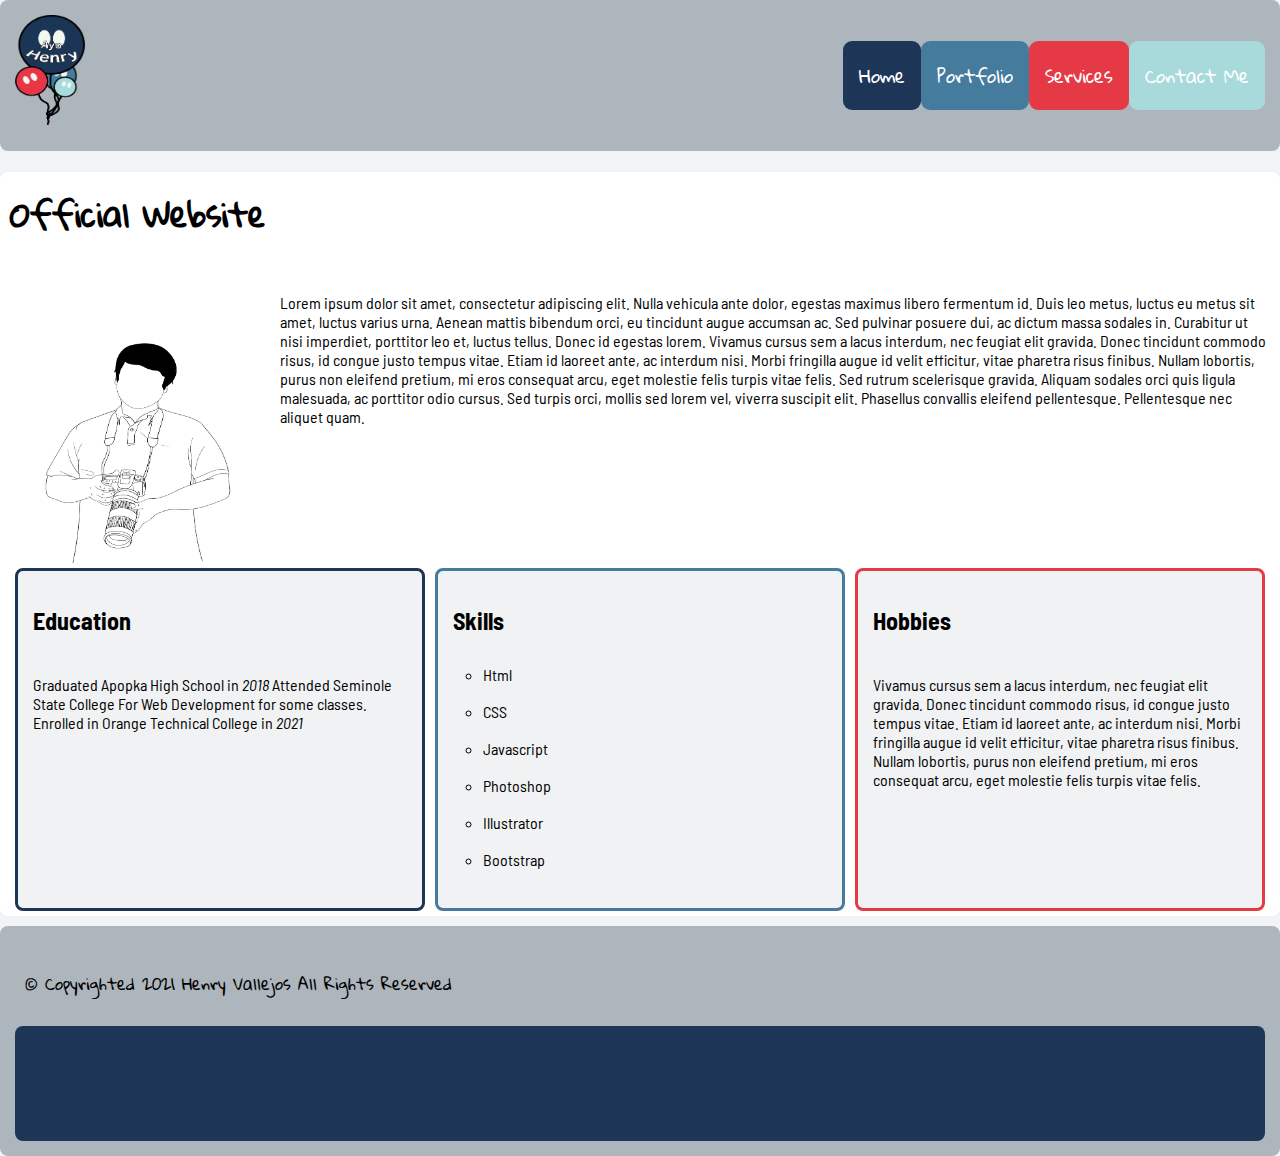
<file: index.html>
<!doctype html>
<html>
<head>
<meta charset="UTF-8">
	<meta name="viewport" content="width=device-width, initial-scale=1.0">
<title>Henry</title>
<link href="stylesheet.css" rel="stylesheet" type="text/css">
	<!-- Font Awesome -->
	<link rel="stylesheet" href="https://use.fontawesome.com/releases/v5.15.4/css/all.css" integrity="sha384-DyZ88mC6Up2uqS4h/KRgHuoeGwBcD4Ng9SiP4dIRy0EXTlnuz47vAwmeGwVChigm" crossorigin="anonymous">
	<link rel="preconnect" href="https://fonts.googleapis.com"> 
<link rel="preconnect" href="https://fonts.gstatic.com" crossorigin> 
	
		<!--Font style below -->
<link href="https://fonts.googleapis.com/css2?family=Barlow+Semi+Condensed:wght@100;400&display=swap" rel="stylesheet">
	
<link rel="preconnect" href="https://fonts.gstatic.com" crossorigin> 
	<link href="https://fonts.googleapis.com/css2?family=Gloria+Hallelujah&display=swap" rel="stylesheet">
	<!-- Font Style -->
</head>

<body>
	<!--  Nav Bar -->
	<nav class="navbar">
		<div class="mylogo">
			<a href="index.html"><img src="Henrylogo.png" width="70" height="110" alt="Henry Logo"/></a>
		</div>
		<a href="#" class="toggle-button">
			<span class="bar"></span>
			<span class="bar"></span>
			<span class="bar"></span>
		</a>
		<div class="navbar-links">
		<ul>
    		<li><a class="home" href="index.html">Home</a></li> 
			<li><a class="portfolio" href="portfolio.html">Portfolio</a></li> 
			<li><a class="services" href="services.html">Services</a></li> 
			<li><a class="contact" href="contactme.html">Contact Me</a></li>
	  </ul>
		</div>
</nav>
	<!-- Nav Bar Ends -->
	<!-- Main Area Begins-->
<main>
	<h1>Official Website</h1>
	<div class="main1">
		<img src="man.png" width="280" height="280" alt="" class="henry"/>
		<p>Lorem ipsum dolor sit amet, consectetur adipiscing elit. Nulla vehicula ante dolor, egestas maximus libero fermentum id. Duis leo metus, luctus eu metus sit amet, luctus varius urna. Aenean mattis bibendum orci, eu tincidunt augue accumsan ac. Sed pulvinar posuere dui, ac dictum massa sodales in. Curabitur ut nisi imperdiet, porttitor leo et, luctus tellus. Donec id egestas lorem. Vivamus cursus sem a lacus interdum, nec feugiat elit gravida. Donec tincidunt commodo risus, id congue justo tempus vitae. Etiam id laoreet ante, ac interdum nisi. Morbi fringilla augue id velit efficitur, vitae pharetra risus finibus. Nullam lobortis, purus non eleifend pretium, mi eros consequat arcu, eget molestie felis turpis vitae felis. Sed rutrum scelerisque gravida. Aliquam sodales orci quis ligula malesuada, ac porttitor odio cursus. Sed turpis orci, mollis sed lorem vel, viverra suscipit elit. Phasellus convallis eleifend pellentesque. Pellentesque nec aliquet quam.</p>
	</div>
	<div class="container">
		<div class="box1">
			<h2>Education</h2>
			<p>Graduated Apopka High School in <em>2018</em>
			Attended Seminole State College For Web Development for some classes.
				Enrolled in Orange Technical College in <em>2021</em></p>
		</div>
		<div class="box2">
			<h2>Skills</h2>
			<ul id="skills">
				<li>Html</li><br> 
				<li>CSS</li><br>
				<li>Javascript</li><br>
				<li>Photoshop</li><br>
				<li>Illustrator</li><br>
				<li>Bootstrap</li><br>
			</ul>
		</div>
	<div class="box3">
			<h2>Hobbies</h2>
			<p>Vivamus cursus sem a lacus interdum, nec feugiat elit gravida. Donec tincidunt commodo risus, id congue justo tempus vitae. Etiam id laoreet ante, ac interdum nisi. Morbi fringilla augue id velit efficitur, vitae pharetra risus finibus. Nullam lobortis, purus non eleifend pretium, mi eros consequat arcu, eget molestie felis turpis vitae felis. </p>
		</div>
	</div>
</main>	
	<!-- Main Area Ends -->
	
	<!-- Footer Area -->
<footer>
	<p>&copy Copyrighted 2021 Henry Vallejos All Rights Reserved</p>
	
	<nav class="socialmediaicons">
	<ul class="socialmedia">
		
		<li class="icons"><a  href="https://www.facebook.com" target="_blank"><i class="fab fa-facebook"></i></a></li> &nbsp;
		<li class="icons"><a  href="https://twitter.com/?lang=en" target="_blank"><i class="fab fa-twitter"></i></a></li>  &nbsp;
		<li class="icons"><a  href="https://www.instagram.com" target="_blank"><i class="fab fa-instagram"></i></a></li> &nbsp;
		<li class="icons"><a  href="https://www.linkedin.com" target="_blank"><i class="fab fa-linkedin"></i></a></li>  &nbsp;
		
	</ul>
	</nav>
</footer>
	<!-- JavaScript Link -->
<script type="text/javascript" src="script.js"></script>
</body>
</html>
</file>
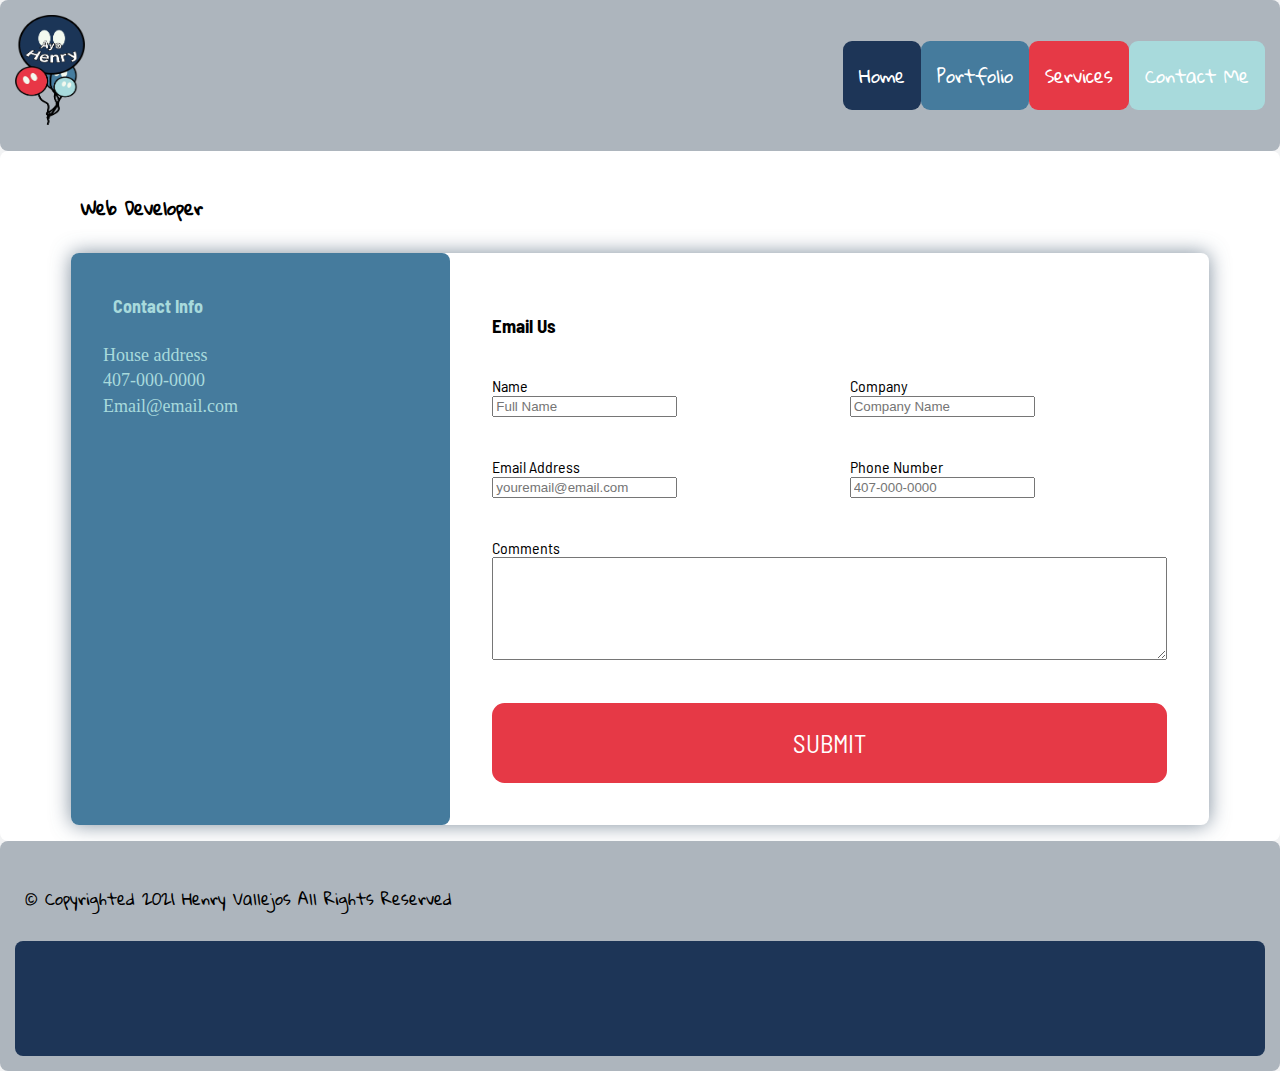
<file: contactme.html>
<!doctype html>
<html>
<head>
<meta charset="UTF-8">
	<meta name="viewport" content="width=device-width, initial-scale=1.0">
<title>contactme.html</title>
	<!-- CSS StyleSheet -->
	<link href="stylesheet.css" rel="stylesheet" type="text/css">
		<!-- Font Awesome -->
	<link rel="stylesheet" href="https://use.fontawesome.com/releases/v5.15.4/css/all.css" integrity="sha384-DyZ88mC6Up2uqS4h/KRgHuoeGwBcD4Ng9SiP4dIRy0EXTlnuz47vAwmeGwVChigm" crossorigin="anonymous">
	<link rel="preconnect" href="https://fonts.googleapis.com"> 
<link rel="preconnect" href="https://fonts.gstatic.com" crossorigin> 
	
		<!--Font style below -->
<link href="https://fonts.googleapis.com/css2?family=Barlow+Semi+Condensed:wght@100;400&display=swap" rel="stylesheet">
	
<link rel="preconnect" href="https://fonts.gstatic.com" crossorigin> 
	<link href="https://fonts.googleapis.com/css2?family=Gloria+Hallelujah&display=swap" rel="stylesheet">
	<!-- Font Style -->
</head>

<body>
	<!--  Nav Bar -->
	<nav class="navbar">
		<div class="mylogo">
			<a href="index.html"><img src="Henrylogo.png" width="70" height="110" alt="Henry Logo"/></a>
		</div>
		<a href="#" class="toggle-button">
			<span class="bar"></span>
			<span class="bar"></span>
			<span class="bar"></span>
		</a>
		<div class="navbar-links">
		<ul>
    		<li><a class="home" href="index.html">Home</a></li> 
			<li><a class="portfolio" href="portfolio.html">Portfolio</a></li> 
			<li><a class="services" href="services.html">Services</a></li> 
			<li><a class="contact" href="contactme.html">Contact Me</a></li>
	  </ul>
		</div>
</nav>
	<!-- Nav Bar Ends -->
	
	<!-- Main Area -->
	
	<main>
	<div class="container3">
		<h1 class="brand">Web Developer</h1>
		<div class="wrapper">
		<div class="company-info">
			<h3>Contact Info</h3>
			<ul>
				<li><i class="fa fa-road"></i> House address</li>
				<li><i class="fa fa-phone"></i> 407-000-0000</li>
				<li><i class="fa fa-envelope"></i> Email@email.com</li>
			</ul>
			</div>
			<div class="contactme">
			<h3>Email Us</h3>
				<form class="contact-form" action="contactform.php" method="POST">
				<p>
				<label>Name</label>
					<input type="text" name="name" placeholder="Full Name">
				</p>
				<p>
				<label>Company</label>
					<input type="text" name="company" placeholder="Company Name">
				</p>
				<p>
				<label>Email Address</label>
					<input type="email" name="email" placeholder="youremail@email.com">
				</p>
				<p>
				<label>Phone Number</label>
					<input type="text" name="phone" placeholder="407-000-0000">
				</p>
				<p class="full">
				<label>Comments</label>
					<textarea name="message" rows="5"></textarea>
				</p>
				<p class="full">
					<button class="submit">Submit</button>	
				</p>
				</form>
			</div>
		</div>
		</div>
		
	</main>
	
		<!-- Footer Area -->
<footer>
	<p>&copy Copyrighted 2021 Henry Vallejos All Rights Reserved</p>
	
	<nav class="socialmediaicons">
	<ul class="socialmedia">
		
		<li class="icons"><a  href="https://www.facebook.com" target="_blank"><i class="fab fa-facebook"></i></a></li> &nbsp;
		<li class="icons"><a  href="https://twitter.com/?lang=en" target="_blank"><i class="fab fa-twitter"></i></a></li>  &nbsp;
		<li class="icons"><a  href="https://www.instagram.com" target="_blank"><i class="fab fa-instagram"></i></a></li> &nbsp;
		<li class="icons"><a  href="https://www.linkedin.com" target="_blank"><i class="fab fa-linkedin"></i></a></li>  &nbsp;
		
	</ul>
	</nav>
</footer>
	<!-- JavaScript Link -->
<script type="text/javascript" src="script.js"></script>
</body>
</html>
</file>
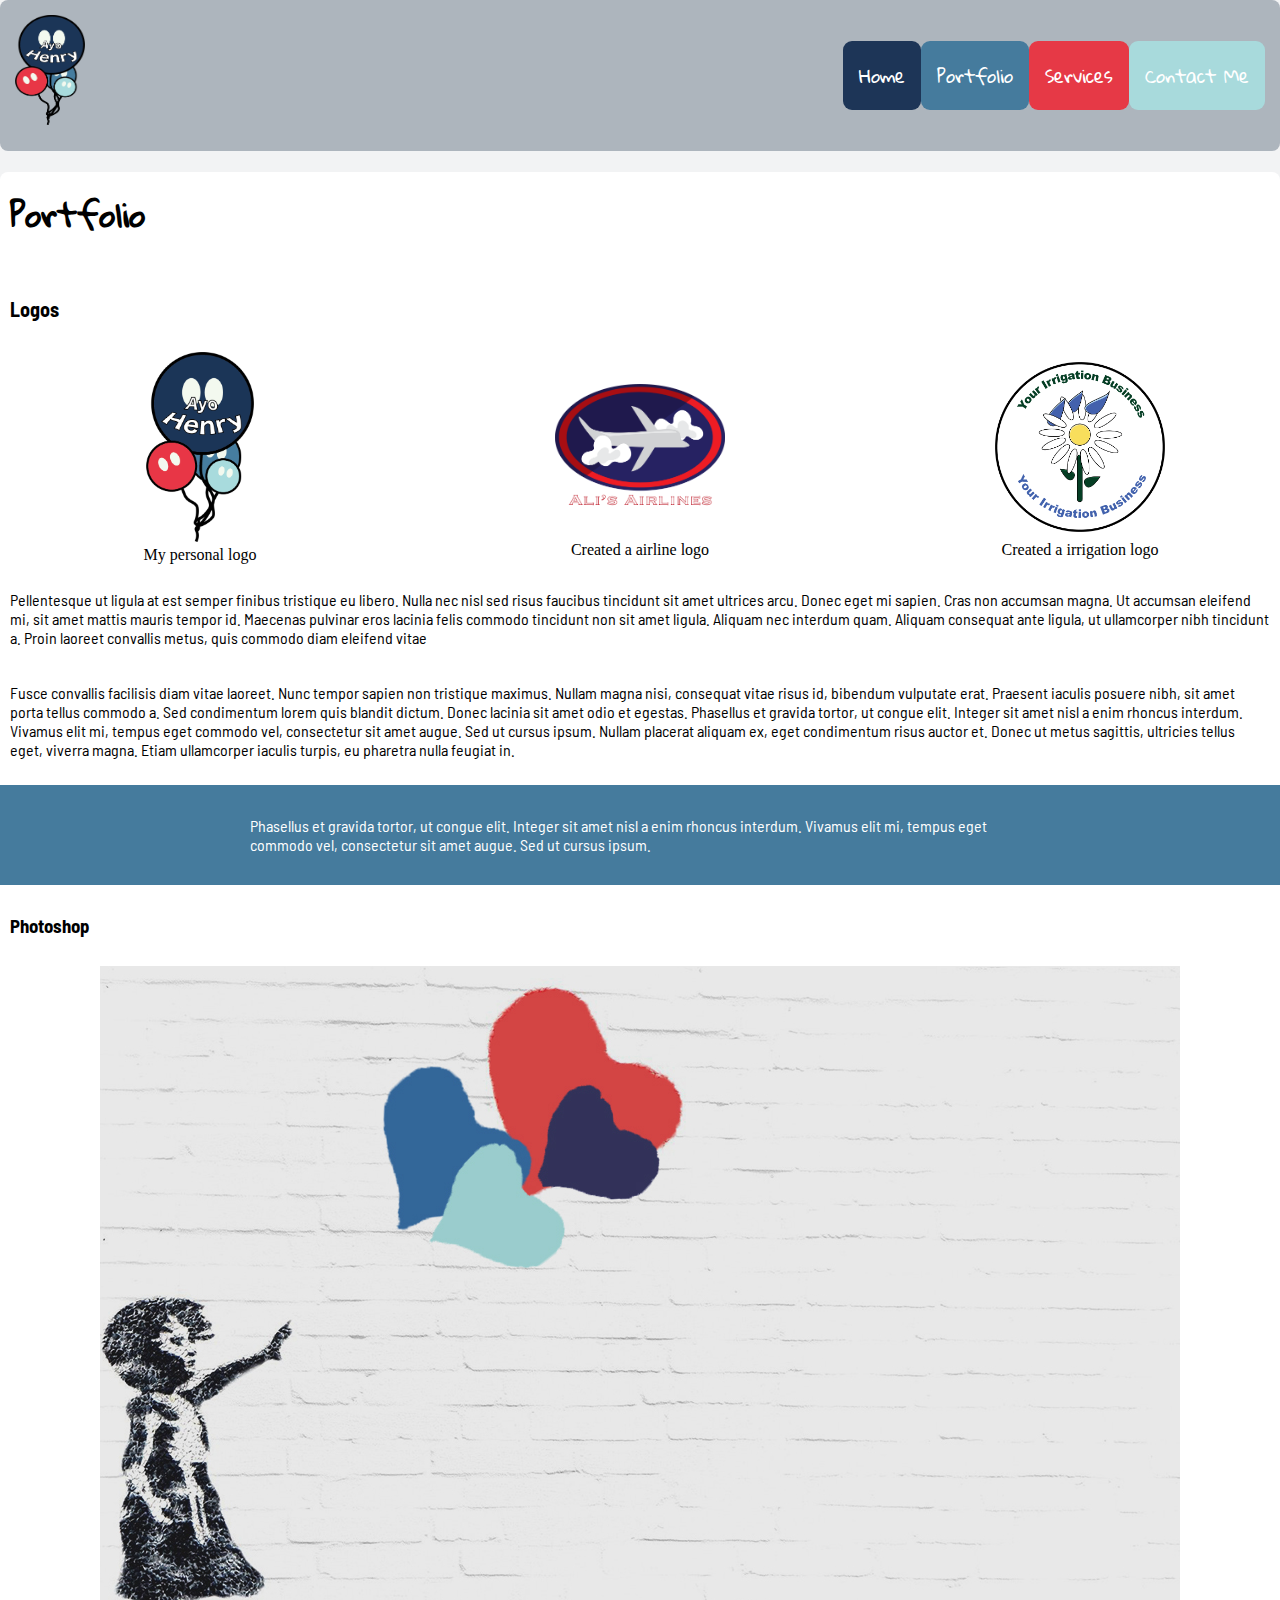
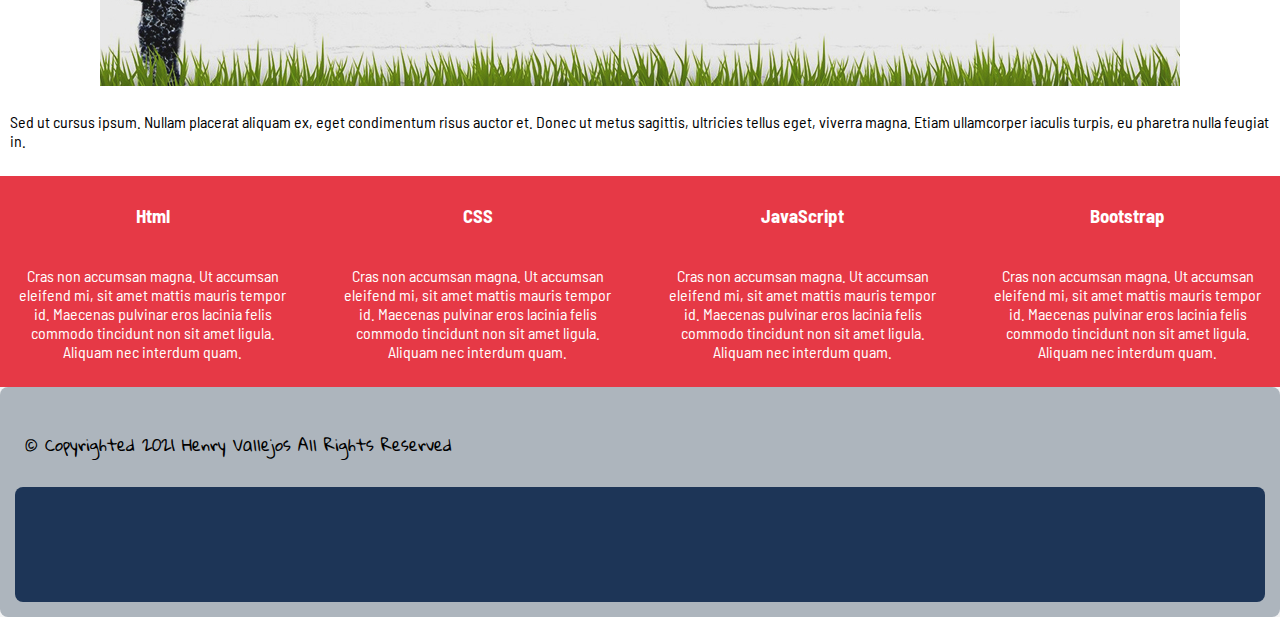
<file: portfolio.html>
<!doctype html>
<html>
<head>
<meta charset="UTF-8">
	<meta name="viewport" content="width=device-width, initial-scale=1.0">
<title>portfolio.html</title>
<link href="stylesheet.css" rel="stylesheet" type="text/css">
	<!-- Font Awesome -->
	<link rel="stylesheet" href="https://use.fontawesome.com/releases/v5.15.4/css/all.css" integrity="sha384-DyZ88mC6Up2uqS4h/KRgHuoeGwBcD4Ng9SiP4dIRy0EXTlnuz47vAwmeGwVChigm" crossorigin="anonymous">
	<link rel="preconnect" href="https://fonts.googleapis.com"> 
<link rel="preconnect" href="https://fonts.gstatic.com" crossorigin> 
	
		<!--Font style below -->
<link href="https://fonts.googleapis.com/css2?family=Barlow+Semi+Condensed:wght@100;400&display=swap" rel="stylesheet">
	
<link rel="preconnect" href="https://fonts.gstatic.com" crossorigin> 
	<link href="https://fonts.googleapis.com/css2?family=Gloria+Hallelujah&display=swap" rel="stylesheet">
	<!-- Font Style -->
</head>

<body>
	<!--  Nav Bar -->
	<nav class="navbar">
		<div class="mylogo">
			<a href="index.html"><img src="Henrylogo.png" width="70" height="110" alt="Henry Logo"/></a>
		</div>
		<a href="#" class="toggle-button">
			<span class="bar"></span>
			<span class="bar"></span>
			<span class="bar"></span>
		</a>
		<div class="navbar-links">
		<ul>
    		<li><a class="home" href="index.html">Home</a></li> 
			<li><a class="portfolio" href="portfolio.html">Portfolio</a></li> 
			<li><a class="services" href="services.html">Services</a></li> 
			<li><a class="contact" href="contactme.html">Contact Me</a></li>
	  </ul>
		</div>
</nav>
	<!-- Nav Bar Ends -->
	
	<!-- Main -->
	
	<main>
	<h1>Portfolio</h1>
		<h2><small>Logos</small></h2>
		<div class="container2">
			<div class="box4">
		    	<img src="Henrylogo.png" alt="mylogo" class="logo1"/>
			  <figcaption>My personal logo</figcaption>
			</div>
			<div class="box5">
		   		 <img src="planelogo copy.png"  alt="airline logo" class="logo2"/> 
				<figcaption>Created a airline logo</figcaption>
			</div>
			<div class="box6">
		    <img src="irrigationlogo copy.png"  alt="irrigation logo" class="logo3"/> 
				<figcaption>Created a irrigation logo</figcaption>
			</div>
	  </div>
		<p>Pellentesque ut ligula at est semper finibus tristique eu libero. Nulla nec nisl sed risus faucibus tincidunt sit amet ultrices arcu. Donec eget mi sapien. Cras non accumsan magna. Ut accumsan eleifend mi, sit amet mattis mauris tempor id. Maecenas pulvinar eros lacinia felis commodo tincidunt non sit amet ligula. Aliquam nec interdum quam. Aliquam consequat ante ligula, ut ullamcorper nibh tincidunt a. Proin laoreet convallis metus, quis commodo diam eleifend vitae</p>
		
		<p>Fusce convallis facilisis diam vitae laoreet. Nunc tempor sapien non tristique maximus. Nullam magna nisi, consequat vitae risus id, bibendum vulputate erat. Praesent iaculis posuere nibh, sit amet porta tellus commodo a. Sed condimentum lorem quis blandit dictum. Donec lacinia sit amet odio et egestas. Phasellus et gravida tortor, ut congue elit. Integer sit amet nisl a enim rhoncus interdum. Vivamus elit mi, tempus eget commodo vel, consectetur sit amet augue. Sed ut cursus ipsum. Nullam placerat aliquam ex, eget condimentum risus auctor et. Donec ut metus sagittis, ultricies tellus eget, viverra magna. Etiam ullamcorper iaculis turpis, eu pharetra nulla feugiat in.</p>
	
	<div class="full-width-banner">
		<p>Phasellus et gravida tortor, ut congue elit. Integer sit amet nisl a enim rhoncus interdum. Vivamus elit mi, tempus eget commodo vel, consectetur sit amet augue. Sed ut cursus ipsum.</p>
		</div>
	
		<div>
		<h3>Photoshop</h3>
			<div class="artimg">
				<img src="art.jpg" alt="image of a girl hold heart shaped balloons" class="repsonsive">
			</div>
			<p>Sed ut cursus ipsum. Nullam placerat aliquam ex, eget condimentum risus auctor et. Donec ut metus sagittis, ultricies tellus eget, viverra magna. Etiam ullamcorper iaculis turpis, eu pharetra nulla feugiat in.</p>
			
		</div>
		<div class="boxes">
			<div class="boxes-items">
			<h3>Html</h3>
			<p>Cras non accumsan magna. Ut accumsan eleifend mi, sit amet mattis mauris tempor id. Maecenas pulvinar eros lacinia felis commodo tincidunt non sit amet ligula. Aliquam nec interdum quam.</p>
			</div>	
		
			<div class="boxes-items">
			<h3>CSS</h3>
			<p>Cras non accumsan magna. Ut accumsan eleifend mi, sit amet mattis mauris tempor id. Maecenas pulvinar eros lacinia felis commodo tincidunt non sit amet ligula. Aliquam nec interdum quam.</p>
			</div>
			
			<div class="boxes-items">
			<h3>JavaScript</h3>
			<p>Cras non accumsan magna. Ut accumsan eleifend mi, sit amet mattis mauris tempor id. Maecenas pulvinar eros lacinia felis commodo tincidunt non sit amet ligula. Aliquam nec interdum quam.</p>
			</div>
			
			<div class="boxes-items">
			<h3>Bootstrap</h3>
			<p>Cras non accumsan magna. Ut accumsan eleifend mi, sit amet mattis mauris tempor id. Maecenas pulvinar eros lacinia felis commodo tincidunt non sit amet ligula. Aliquam nec interdum quam.</p>
			</div>
		</div>
		
		
	</main>
	
	
	
		<!-- Footer Area -->
<footer>
	<p>&copy Copyrighted 2021 Henry Vallejos All Rights Reserved</p>
	
	<nav class="socialmediaicons">
	<ul class="socialmedia">
		
		<li class="icons"><a  href="https://www.facebook.com" target="_blank"><i class="fab fa-facebook"></i></a></li> &nbsp;
		<li class="icons"><a  href="https://twitter.com/?lang=en" target="_blank"><i class="fab fa-twitter"></i></a></li>  &nbsp;
		<li class="icons"><a  href="https://www.instagram.com" target="_blank"><i class="fab fa-instagram"></i></a></li> &nbsp;
		<li class="icons"><a  href="https://www.linkedin.com" target="_blank"><i class="fab fa-linkedin"></i></a></li>  &nbsp;
		
	</ul>
	</nav>
</footer>
	<!-- JavaScript Link -->
<script type="text/javascript" src="script.js"></script>
</body>
</html>
</file>
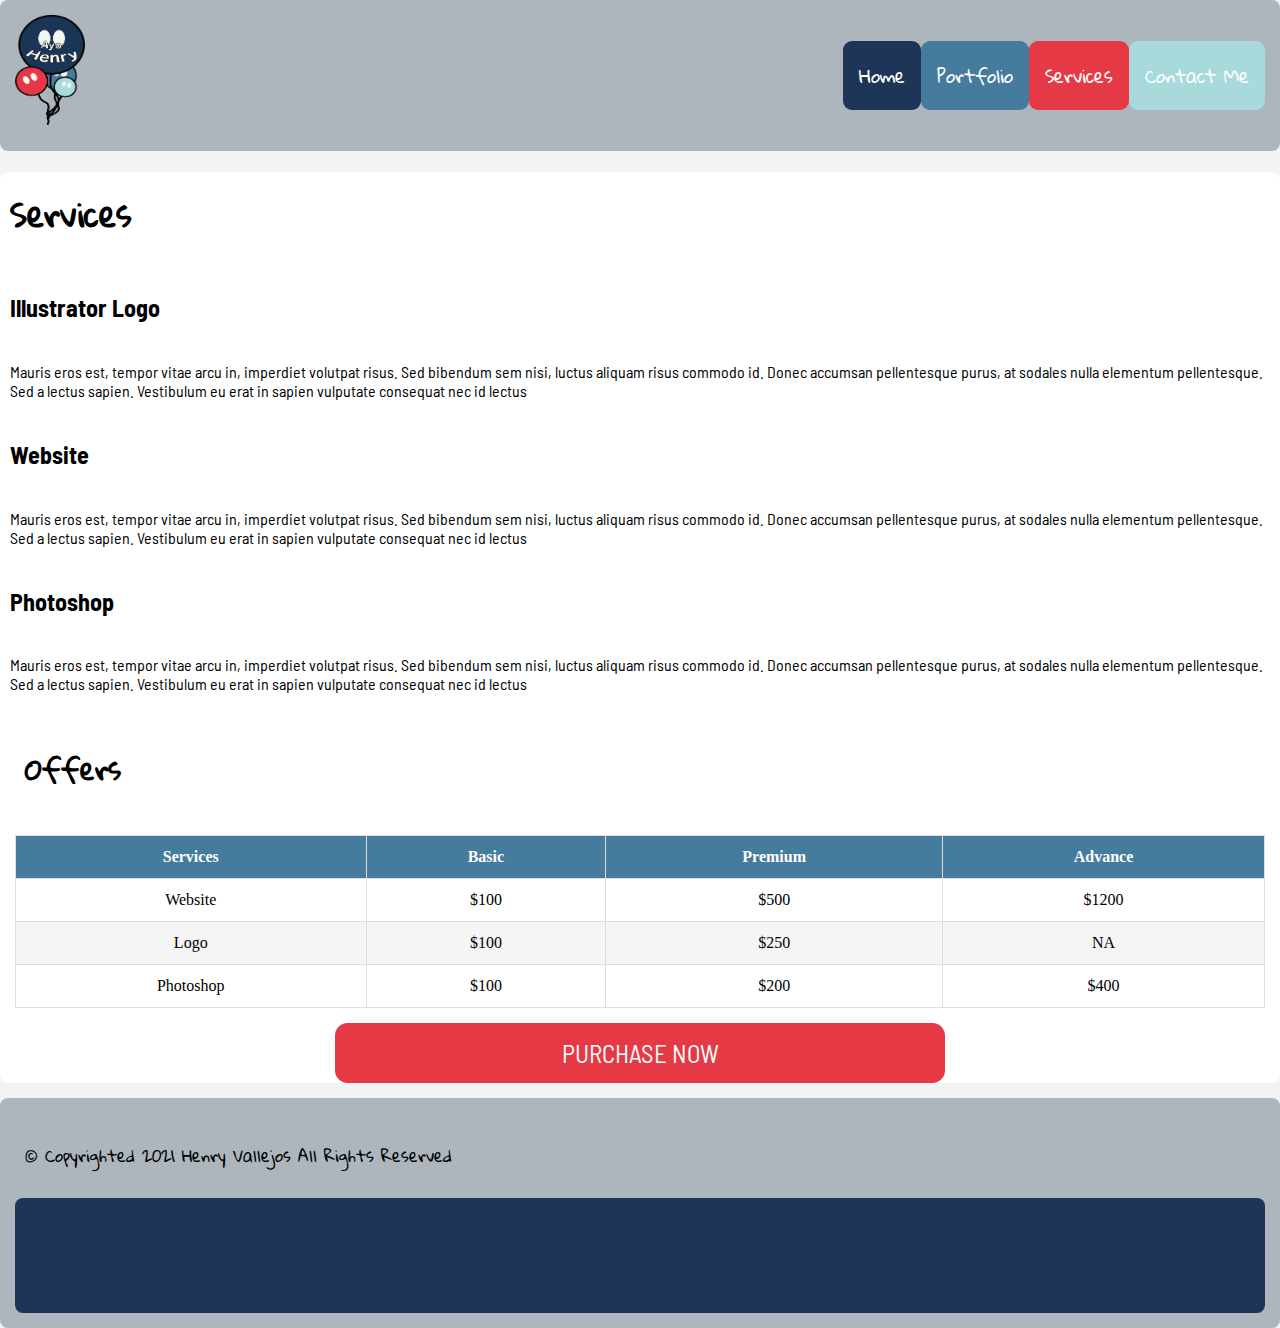
<file: services.html>
<!doctype html>
<html>
<head>
<meta charset="UTF-8">
	<meta name="viewport" content="width=device-width, initial-scale=1.0">
<title>Services</title>
<link href="stylesheet.css" rel="stylesheet" type="text/css">
	<!-- Font Awesome -->
	<link rel="stylesheet" href="https://use.fontawesome.com/releases/v5.15.4/css/all.css" integrity="sha384-DyZ88mC6Up2uqS4h/KRgHuoeGwBcD4Ng9SiP4dIRy0EXTlnuz47vAwmeGwVChigm" crossorigin="anonymous">
	<link rel="preconnect" href="https://fonts.googleapis.com"> 
<link rel="preconnect" href="https://fonts.gstatic.com" crossorigin> 
	
		<!--Font style below -->
<link href="https://fonts.googleapis.com/css2?family=Barlow+Semi+Condensed:wght@100;400&display=swap" rel="stylesheet">
	
<link rel="preconnect" href="https://fonts.gstatic.com" crossorigin> 
	<link href="https://fonts.googleapis.com/css2?family=Gloria+Hallelujah&display=swap" rel="stylesheet">
	<!-- Font Style -->
</head>

<body>
	<!--  Nav Bar -->
	<nav class="navbar">
		<div class="mylogo">
			<a href="index.html"><img src="Henrylogo.png" width="70" height="110" alt="Henry Logo"/></a>
		</div>
		<a href="#" class="toggle-button">
			<span class="bar"></span>
			<span class="bar"></span>
			<span class="bar"></span>
		</a>
		<div class="navbar-links">
		<ul>
    		<li><a class="home" href="index.html">Home</a></li> 
			<li><a class="portfolio" href="portfolio.html">Portfolio</a></li> 
			<li><a class="services" href="services.html">Services</a></li> 
			<li><a class="contact" href="contactme.html">Contact Me</a></li>
	  </ul>
		</div>
</nav>
	<!-- Nav Bar Ends -->
	
	<!-- Main Area -->
	<main>
		<h1>Services</h1>
		<div class="banner1">
			<h2>Illustrator Logo</h2>
			<p>Mauris eros est, tempor vitae arcu in, imperdiet volutpat risus. Sed bibendum sem nisi, luctus aliquam risus commodo id. Donec accumsan pellentesque purus, at sodales nulla elementum pellentesque. Sed a lectus sapien. Vestibulum eu erat in sapien vulputate consequat nec id lectus</p>
		</div>
		<div class="banner2">
			<h2>Website</h2>
			<p>Mauris eros est, tempor vitae arcu in, imperdiet volutpat risus. Sed bibendum sem nisi, luctus aliquam risus commodo id. Donec accumsan pellentesque purus, at sodales nulla elementum pellentesque. Sed a lectus sapien. Vestibulum eu erat in sapien vulputate consequat nec id lectus</p>
		</div>
		<div class="banner3">
			<h2>Photoshop</h2>
			<p>Mauris eros est, tempor vitae arcu in, imperdiet volutpat risus. Sed bibendum sem nisi, luctus aliquam risus commodo id. Donec accumsan pellentesque purus, at sodales nulla elementum pellentesque. Sed a lectus sapien. Vestibulum eu erat in sapien vulputate consequat nec id lectus</p>
		</div>
		
		<!-- Table Code -->
		
		<div class="table-container">
			<h1 class="heading"><small>Offers</small></h1>
			<table class="table">
				<thead>
					<th>Services</th>
					<th>Basic</th>
					<th>Premium</th>
					<th>Advance</th>
						
				</thead>
				<tbody>
					<tr>
						<td data-label="Services">Website</td>
						<td data-label="Basic">$100</td>
						<td data-label="Premium">$500</td>
						<td data-label="Advance">$1200</td>
					</tr>
					<tr>
						<td data-label="Services">Logo</td>
						<td data-label="Basic">$100</td>
						<td data-label="Premium">$250</td>
						<td data-label="Premium">NA</td>
						
					</tr>
					<tr>
						<td data-label="Services">Photoshop</td>
						<td data-label="Basic">$100</td>
						<td data-label="Premium">$200</td>
						<td data-label="Advance">$400</td>
					</tr>
				</tbody>
			</table>
			<div class="purchase-container">
			<button class="purchase">Purchase Now</button>
			</div>
		</div>
		
	
	</main>
	
	
	
	<!-- Footer Area -->
<footer>
	<p>&copy Copyrighted 2021 Henry Vallejos All Rights Reserved</p>
	
	<nav class="socialmediaicons">
	<ul class="socialmedia">
		
		<li class="icons"><a  href="https://www.facebook.com" target="_blank"><i class="fab fa-facebook"></i></a></li> &nbsp;
		<li class="icons"><a  href="https://twitter.com/?lang=en" target="_blank"><i class="fab fa-twitter"></i></a></li>  &nbsp;
		<li class="icons"><a  href="https://www.instagram.com" target="_blank"><i class="fab fa-instagram"></i></a></li> &nbsp;
		<li class="icons"><a  href="https://www.linkedin.com" target="_blank"><i class="fab fa-linkedin"></i></a></li>  &nbsp;
		
	</ul>
	</nav>
</footer>
	<!-- JavaScript Link -->
<script type="text/javascript" src="script.js"></script>
</body>
</html>
</file>
<file: stylesheet.css>
@charset "UTF-8";

* {
	box-sizing: border-box;
}


/* Nav Bar */

.navbar {
	display: flex;
	justify-content: space-between;
	align-items: center;
	
}

.navbar-links ul {
	margin: 0;
	padding: 0;
	display: flex;
}

.navbar-links li {
	list-style: none;
}

.navbar-links li a {
	text-decoration: none;
	padding: 1rem;
	display: block;
}

.home, .portfolio, .services, .contact {

	padding: 15px;
}
a {
	text-decoration: none;
	color: white;
	font-size: 18px;
	border-radius: 0.5em;
}
.home {
	background-color: #1d3557;
}
.portfolio {
	background-color: #457b9d;
}
.services {
	background-color: #e63946;
}
.contact {
	background-color: #a8dadc;
}
.home:hover {
	background-color: white;
	color: #1d3557;
}
.portfolio:hover {
	background-color: white;
	color: #457b9d;
}
.services:hover {
	background-color: white;
	color: #e63946;
}
.contact:hover {
	background-color: white;
	color: #a8dadc;
}
ul {
	list-style: none;
}
/* Navbar CSS Ends */

/* Body CSS */
body {
	background-color: #f2f3f4;
	max-width: 1280px;
	margin: auto;
	padding: 0;
}
h1, nav, footer {
	font-family: 'Gloria Hallelujah', cursive;
}
footer, nav {
	background-color: #adb5bd;
	padding: 15px;
	border-radius: 0.5em;
}
/* Body CSS Ends */

/* Main CSS */
main {
	background-color: white;
	border-radius: 0.5em;
	clear: both;
}
p  {
	padding: 10px;
	font-family: 'Barlow Semi Condensed', sans-serif;
}
.box2 ul li {
	font-family: 'Barlow Semi Condensed', sans-serif;
}
h2, h3 {
	font-family: 'Barlow Semi Condensed', sans-serif;
	padding: 10px;
}
h1 {
	padding: 10px 0px 15px 10px;
}
footer p {
	font-family: 'Gloria Hallelujah', cursive;
}

/* Main CSS Ends */ 

/* Footer CSS */
footer {
	clear: both;
}

/* Home Page Image */ 
.henry {
	float: left;
}
/* Home Page Image Ends */


.socialmediaicons {
	background-color: #1d3557;
	padding: 25px;
	border-radius: 0.5em;
}
.socialmedia {
	display: flex;
	justify-content: center;

}
/* Social Media Icons CSS */

/* Container CSS */
.container {
	display: grid;
	grid-template-columns: 1fr 1fr 1fr;
	clear: both;
	margin: 10px;
}
.box1 {
	border: #1d3557 solid;
	border-radius: 0.5em;
	margin: 5px;
	padding: 5px;
	background-color: #f1f2f3;
}
.box2 {
	border: #457b9d solid;
	border-radius: 0.5em;
	margin: 5px;
	padding: 5px;
	background-color: #f1f2f3;
}
.box3 {
	border: #e63946 solid;
	border-radius: 0.5em;
	margin: 5px;
	padding: 5px;
	background-color: #f1f2f3;
}
/* COntainer CSS Ends */

/* SKills List CSS */
#skills li {
	list-style-type: circle;
}
/* Skills List CSS Ends */

/* Nav bar Mobile Css */

.toggle-button {
	position:absolute;
	top: 1.75em;
	right: 1rem;
	display: none;
	flex-direction: column;
	justify-content: space-between;
	width: 30px;
	height: 28px;
}
.toggle-button .bar {
	height: 4px;
	width: 100%;
	background-color: #E63946;
	border-radius: 0.5em;
}

/* Mobile CSS */

@media (max-width: 600px) {
	.toggle-button {
		display: flex;
	}
	.navbar-links {
		display: none;
		width: 100%;
	}
	
	.navbar {
		flex-direction: column;
		align-items: flex-start;
	}
	
	.navbar-links ul {
		width: 100%;
		flex-direction: column;
	}
	
	.navbar-links li {
		text-align: center;
	}
	
	.navbar-links li a {
		padding: .5rem 1rem;
	}
	
	.navbar-links.active {
		display: flex;
	}
	.container {
	display: grid;
	grid-template-columns: 1fr;
	}
	
	/* Portfolio Page Mobile */
	
	
	
	/* Services Table Mobile */
	
	.table thead {
		display: none;
	}
	.table, .table tbody, .table tr, .table td {
		display: block;
		width: 100%;
	}
	.table tr {
		margin-bottom: 15px;
	}
	.table td {
		text-align: right;
		padding-left: 50%;
		position: relative;
	} 
	.table td::before {
		content: attr(data-label);
		position: absolute;
		left: 0;
		width: 50%;
		padding-left: 15px;
		font-sze: 15px;
		font-weight: bold;
		text-align: left;
	}
	.purchase {
	padding: 15px;
	width: 100%;
	font-family: 'Barlow Semi Condensed', sans-serif;
	font-size: 25px;
		background-color: #e63946;
		color: white;
	}
	.purchase:hover {
		background-color: white;
		color: #e63946;
		border: thin solid #e63946;
	}
	.purchase-container button {
	width: 100%
	}
}



/* Portfolio Page */
.logo1 {
	width: 130px;
	height: 190px;
	object-fit: contain;
	
} 
.logo2 {
	width: 170px;
	height: 180px;
	object-fit: contain;
}
.logo3 {
	width: 170px;
	height: 180px;
	object-fit: contain;
}
.box4, .box5, .box6 {
	margin: auto;
}
.box4, .box5, .box6 figcaption {
	text-align: center;
}
.container2 {
	display: grid;
	grid-template-columns: repeat(auto-fit, minmax(300px, 1fr));
	grid-gap: 40px;
}
.full-width-banner {
	display: grid;
	grid-template-columns: minmax(auto, 800px);
	justify-content: center;
	background-color: #457b9d;
	line-height: 1.2;
	padding: 5px;
	color: white;
}
.artimg{
	display: grid;
	justify-content: center;
}
.repsonsive {
	width: 100%;
	height: auto;
}
.boxes {
	background: #e63946;
	color: white;
	text-align: center;
	display: grid;
	grid-template-columns: repeat(auto-fit, minmax(200px, 1fr));
	gap: 20px;

}

.boxes-items h3 {
	text-align: center;
}

/* Services Page */

	/* Table CSS */
.table-container {
	margin: 15px;
}
.table {
	width: 100%;
	border-collapse: collapse;
}
.table td, .table th {
	padding: 12px 15px;
	border: 1px solid #ddd;
	text-align: center;
}
.table th {
	background-color: #457b9d;
	color: white;
}
.table tbody tr:nth-child(even) {
	background-color: #f5f5f5;
}
.purchase {
	padding: 15px;
	width: 50%;
	border-radius: 0.5em;
	font-family: 'Barlow Semi Condensed', sans-serif;
	font-size: 25px;
		background-color: #e63946;
		color: white;
	border: none;
	text-transform: uppercase;
	}
	.purchase:hover {
		background-color: white;
		color: #e63946;
		border: thin solid #e63946;
	}
.purchase-container {
	margin: 15px;
	text-align: center;
}

/* Contact Me Page CSS */

.company-info {
	background-color: #457b9d;
	color: #a8dadc;
	padding: 15px;
	border-radius: 0.5em;
}
.company-info h3, .company-info ul {
	text-align: center;
	margin: 0 0 1rem 0;
}
.company-info ul {
	padding: 0px;
	line-height: 1.4em;
}
.container3 {
	max-width: 1170px;
	margin-left: auto;
	margin-right: auto;
	padding: 1em;
}
.wrapper {
	box-shadow: 0 0 20px 0 rgba(72, 94, 116, 0.7);
	border-radius: 0.5em;
}
.wrapper > * {
	padding: 1em;
}
/* FORM STYLES */
.contactme form{
	display: grid;
	grid-template-columns: 1fr 1fr;
	grid-gap: 20px;
}
.contactme form label {
	display: block;
}
.contactme form p {
	margin: 0;
}
.contactme form .full {
	grid-column: 1/3;
}
.contactme form button, .contactme form nput, .contactme form textarea {
	width: 100%;
	padding: 1em;

}
.submit {
	font-family: 'Barlow Semi Condensed', sans-serif;
	font-size: 25px;
		background-color: #e63946;
		color: white;
		border: none;
	text-transform: uppercase;
	border-radius: 0.5em;
}
.submit:hover {
		background-color: white;
		color: #e63946;
		border: thin solid #e63946;
	}

/* LARGE SCREENS */ 
@media (min-width: 600px) {
	.wrapper {
		display: grid;
		grid-template-columns: 1fr 2fr;
	}
	.wrapper > * {
		padding: 2em;
	}
	.company-info h3, .company-info ul, .brand {
		text-align: left;
		font-size: 18px;
	}
}

/* FONT AWESOME CSS */

.socialmedia li a i {
	letter-spacing: 20px;
	font-size: 25px;
}
</file>
